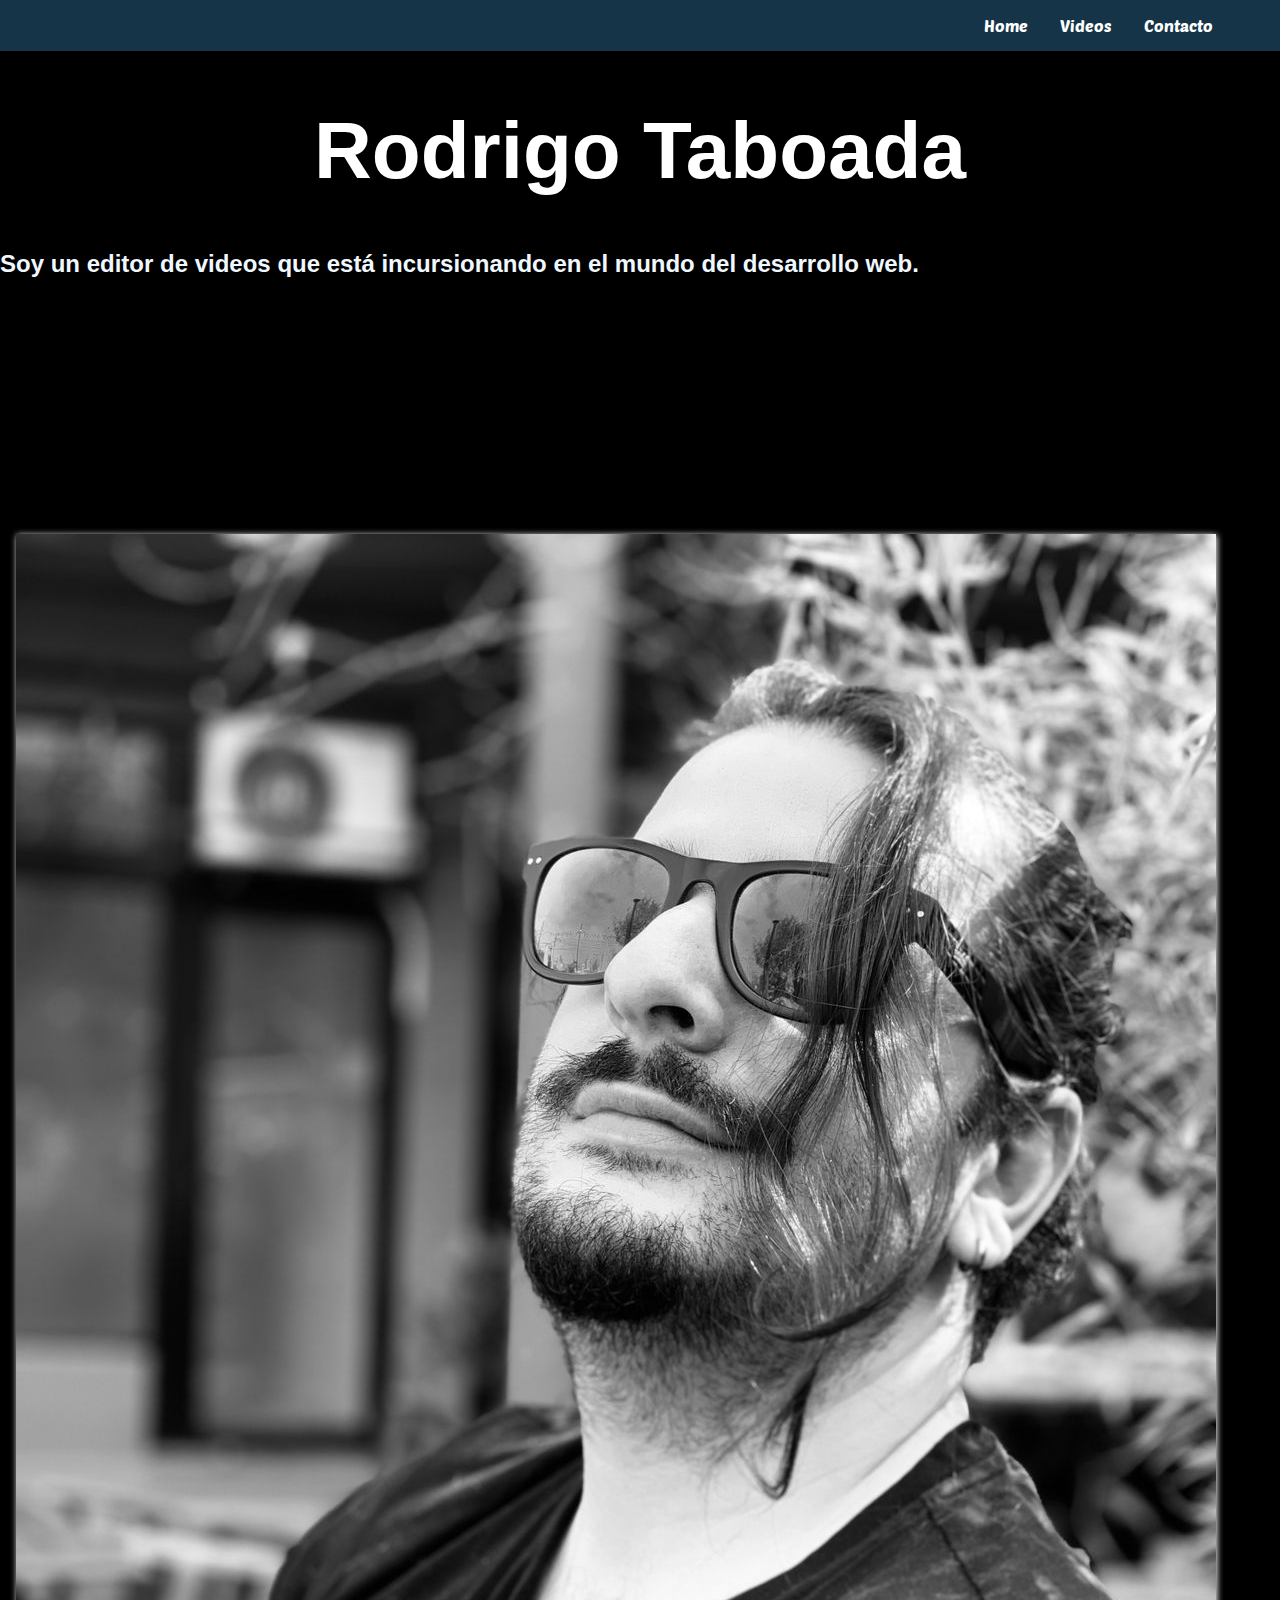
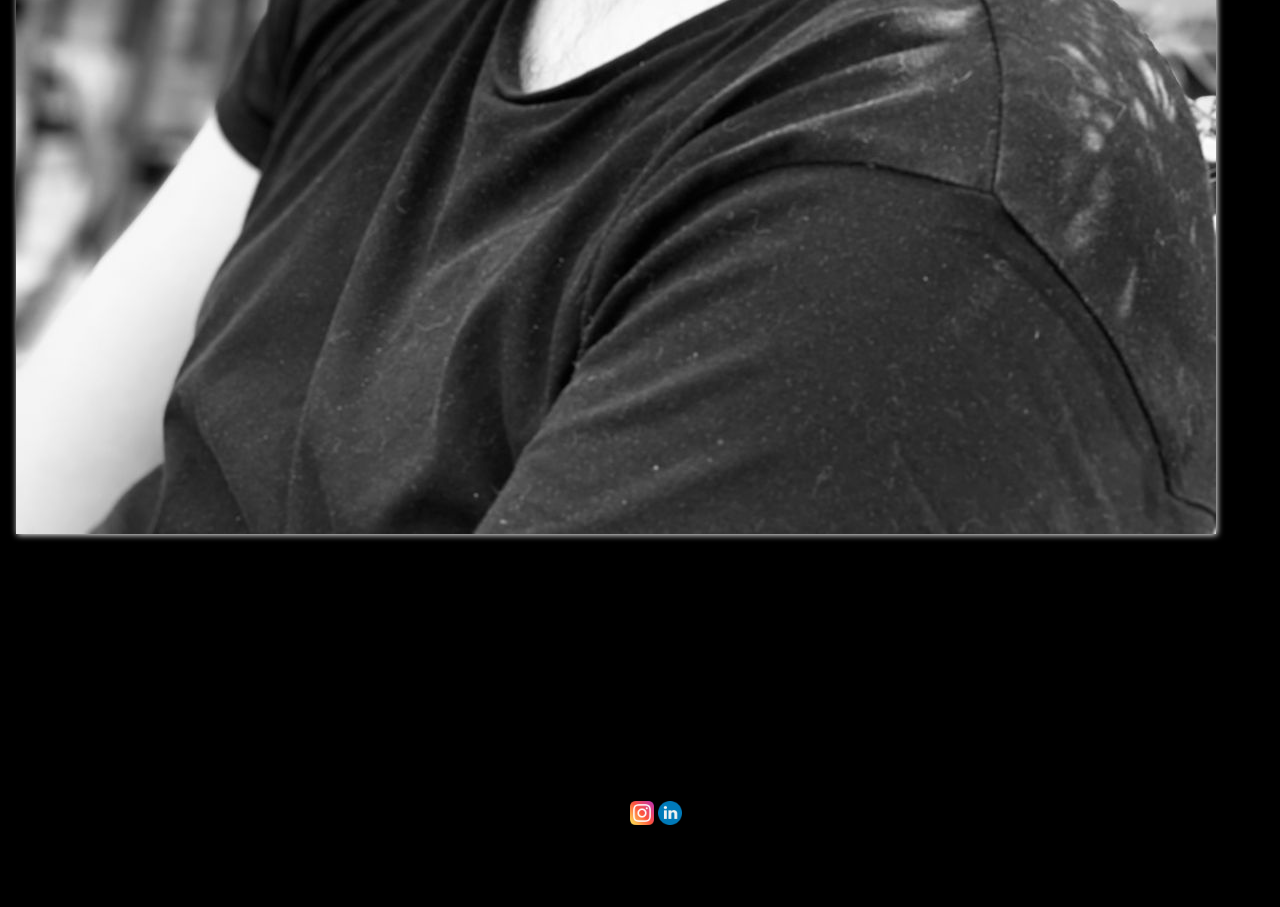
<file: index.html>
<!DOCTYPE html>
<html lang="en">
<head>
    <meta charset="UTF-8">
    <meta name="viewport" content="width=device-width, initial-scale=1.0">
    <link rel="preconnect" href="https://fonts.googleapis.com">
    <link rel="preconnect" href="https://fonts.gstatic.com" crossorigin>
    <link href="https://fonts.googleapis.com/css2?family=Lilita+One&family=Poetsen+One&family=Poppins:wght@400;700&display=swap" rel="stylesheet">
    <link href="https://cdn.jsdelivr.net/npm/bootstrap@5.0.2/dist/css/bootstrap.min.css" rel="stylesheet" integrity="sha384-EVSTQN3/azprG1Anm3QDgpJLIm9Nao0Yz1ztcQTwFspd3yD65VohhpuuCOmLASjC" crossorigin="anonymous">
    <link rel="stylesheet" href="Style/Style.css">
    <title>RT | Editor de videos</title>
</head>
<body>
    
    <header>    
        <nav>   
            <ul><a href="index.html">Home</a></ul>
            <ul><a href="videos.html">Videos</a></ul>
            <ul><a href="contacto.html">Contacto</a></ul>
        </nav>
    </header>       

    <main>
        <div>
            <h1 class="display-1 mt-4">Rodrigo Taboada</h1>
        </div>
        <div>
            <h2 class="text-center mb-5 mx-5 text-light">Soy un editor de videos que está incursionando en el mundo del desarrollo web.</h2>
        </div>   

        <!-- Cards -->
        <div class="d-flex justify-content-around cards">
            <div class="d-flex justify-content-center align-items-center">
                <div class="card">
                    <img src="IMG/Rodri.jpg" class="card-img-top" height="50%" alt="Foto Rodri">
                    </div>
                </div>
            </div>
        </div>
    </main>
    
    <!-- Footer -->
    <footer class="bg-black text-center py-4 footer">
        <div class="container">
            <ul class="nav justify-content-center border-bottom pb-3 mb-3">
                <a href="https://www.instagram.com/" target="_blank" class="redesLink m-2">
                    <img src="IMG/Iconos/instagram.png" alt="Instagram">                   
                    </a>
                    <a href="https://www.linkedin.com/in/rodritaboada/" target="_blank" class="redesLink m-2">
                    <img src="IMG/Iconos/linkedin.png" alt="Instagram">                   
                    </a>                  
            </ul>
            <p class="text-muted">&copy; 2024 RT Web Developer</p>
        </div>
    </footer>
    
    <script src=".//Js.js"></script>
</body>
</html>
</file>
<file: Style/Style.css>
body {
    margin: 0;
    padding: 0;
    background-color: #000000;
    display: flex;
    flex-direction: column;
    min-height: 100vh;
}

header, footer {
    width: 100%;
}

main {
    flex: 1;
}

footer {
    background-color: #000000;
    padding: 1rem;
    text-align: center;
}

.redesLink {
    display: inline-block;
    text-decoration: none;
    cursor: pointer; 
}

.redesLink img {
    vertical-align: middle; 
    width: 24px; 
    height: auto;
}

.redesLink:hover {
    text-decoration: underline; 
}

/* Nav-bar */
nav {
    display: flex;
    justify-content: end;
    padding-right: 4%;
    background-color: #153448;
    color: white;
    font-family: "Poetsen One", sans-serif;
    align-content: center;
}

ul {
    margin: 0;
    padding: 1rem;
}

a {
    color: white;
    text-decoration: none;
}

@media only screen and (max-width: 320px) {
    nav {
        display: flex;
        justify-content: center;
    }
}

/* Titulo */
h1 {
    font-family: "Bebas Neue", sans-serif;
    text-align: center;
    color: white;
    font-size: 5rem;
}

h2 {
    font-family: "Bebas Neue", sans-serif;
    color: aliceblue;
}

/* Cards */
.cards {
    filter: drop-shadow(1px 1px 3px white);
    margin: 5% 1rem 8% 1rem;
    padding-bottom: 10%;
    padding-top: 15%;
    height: auto;
    position: relative;
}

.card {
    width: 50%;
}

.videos {
    width: 74%;
    margin: auto;
}

/* Form */
.formSF {
    margin: 0 20% 0 20%;
    height: 45%;
}

.field {
    margin-bottom: 10px;
}

.field label {
    display: block;
    font-size: 12px;
    color: #777;
}

.field input {
    display: block;
    width: 100%;
    line-height: 1.5;
    font-size: 14px;
}

input[type="submit"] {
    display: block;
    padding: 6px 30px;
    font-size: 14px;
    background-color: #4460AA;
    color: #fff;
    border: none;
}

.botonEnviar {
    display: flex;
    justify-content: center; /* Centrar horizontalmente */
    margin-top: 20px;
}

.botonEnviar input[type="submit"] {
    padding: 10px 20px;
    font-size: 16px;
    background-color: #007bff;
    color: #fff;
    border: none;
    cursor: pointer;
}

textarea {
    width: 100%;
}
</file>
